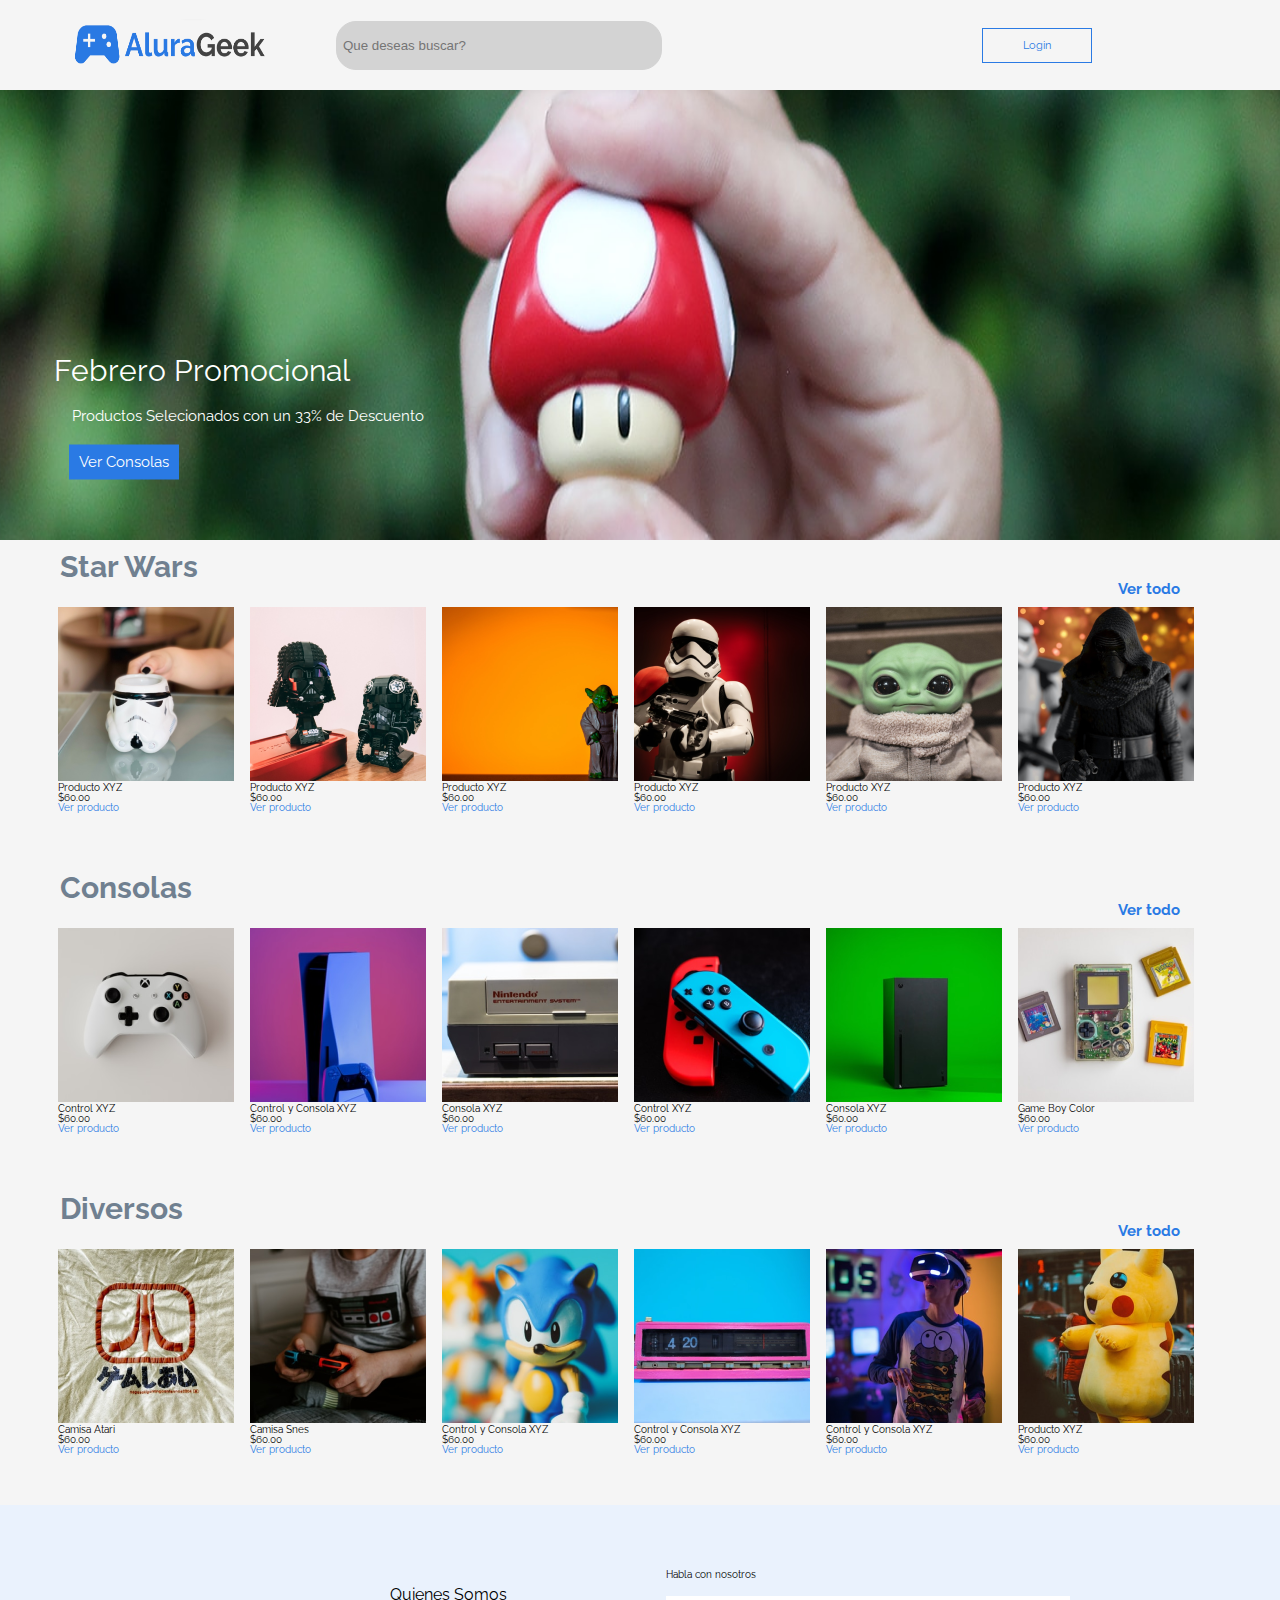
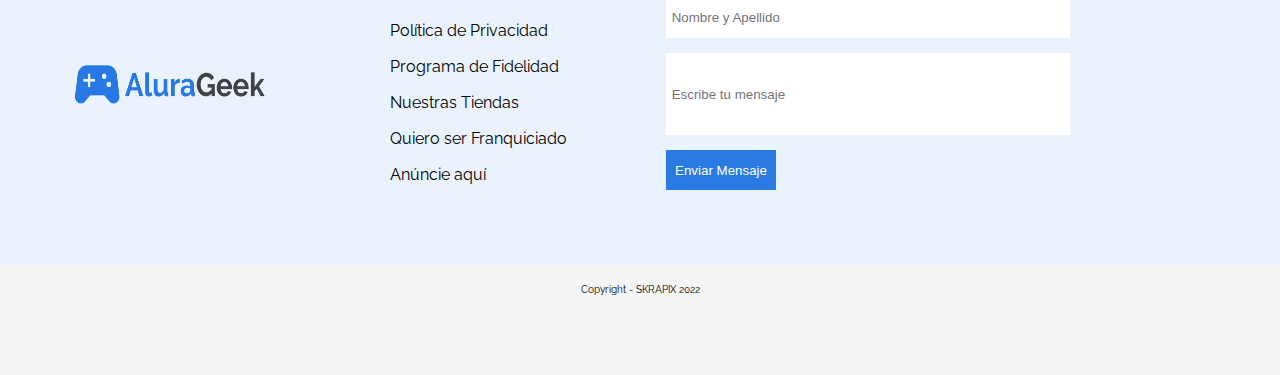
<file: index.html>
<!DOCTYPE html>
<html>
<head>
	<meta charset="utf-8">
	<meta name="viewport" content="width=device-width, initial-scale=1">
	<title>E-Commerce</title>
	<link rel="preconnect" href="https://fonts.googleapis.com">
	<link rel="preconnect" href="https://fonts.gstatic.com" crossorigin>
	<link href="https://fonts.googleapis.com/css2?family=Raleway&display=swap" rel="stylesheet">
    <link rel="stylesheet" type="text/css" href="./css/reset.css">
    <link rel="stylesheet" type="text/css" href="./css/style.css">
</head>
<header class="start">
	<div class="logo-box">
		<img class="logo" src="./img/alura_logo.png" alt="logo">
	</div>
	<div class="search-box">
		<input class="search" type="text" name="search" placeholder=" Que deseas buscar?">
	</div>
	<div class="login-box">
		<a class="login" href="./html/login.html">Login</a>
	</div>
</header>
<body>
	<section class="banner">
		<img src="./img/banner.png" alt="banner">
		<h1 class="info1">Febrero Promocional</h1>
		<p class="info2">Productos Selecionados con un 33% de Descuento</p>
		<a class="info3" href="">Ver Consolas</a>
	</section>
	<section class="products">
		<h1>Star Wars</h1>
		<h3>
			<a class="link" href="">Ver todo</a>
		</h3>
		<div class="items">
			<ul class="products-items">
				<li>
					<img src="./img/sw/sw1.png">
					<h2>Producto XYZ</h2>
					<p>$60.00</p>
					<a class="view" href="">Ver producto</a>
				</li>
				<li>
					<img src="./img/sw/sw2.png">
					<h2>Producto XYZ</h2>
					<p>$60.00</p>
					<a class="view" href="">Ver producto</a>
				</li>
				<li>
					<img src="./img/sw/sw3.png">
					<h2>Producto XYZ</h2>
					<p>$60.00</p>
					<a class="view" href="">Ver producto</a>
				</li>
				<li>
					<img src="./img/sw/sw4.png">
					<h2>Producto XYZ</h2>
					<p>$60.00</p>
					<a class="view" href="">Ver producto</a>
				</li>
				<li>
					<img src="./img/sw/sw5.png">
					<h2>Producto XYZ</h2>
					<p>$60.00</p>
					<a class="view" href="">Ver producto</a>
				</li>
				<li>
					<img src="./img/sw/sw6.png">
					<h2>Producto XYZ</h2>
					<p>$60.00</p>
					<a class="view" href="">Ver producto</a>
				</li>
			</ul>
		</div>
		<h1>Consolas</h1>
		<h3>
			<a class="link" href="">Ver todo</a>
		</h3>
		<div class="items">
			<ul class="products-items">
				<li class="item">
					<img src="./img/console/gaming1.png">
					<h2>Control XYZ</h2>
					<p>$60.00</p>
					<a class="view" href="">Ver producto</a>
				</li>
				<li>
					<img src="./img/console/gaming2.png">
					<h2>Control y Consola XYZ</h2>
					<p>$60.00</p>
					<a class="view" href="">Ver producto</a>
				</li>
				<li>
					<img src="./img/console/gaming3.png">
					<h2>Consola XYZ</h2>
					<p>$60.00</p>
					<a class="view" href="">Ver producto</a>
				</li>
				<li>
					<img src="./img/console/gaming4.png">
					<h2>Control XYZ</h2>
					<p>$60.00</p>
					<a class="view" href="">Ver producto</a>
				</li>
				<li>
					<img src="./img/console/gaming5.png">
					<h2>Consola XYZ</h2>
					<p>$60.00</p>
					<a class="view" href="">Ver producto</a>
				</li>
				<li>
					<img src="./img/console/gaming6.png">
					<h2>Game Boy Color</h2>
					<p>$60.00</p>
					<a class="view" href="">Ver producto</a>
				</li>
			</ul>
		</div>
		<h1>Diversos</h1>
		<h3>
			<a class="link" href="">Ver todo</a>
		</h3>
		<div class="items">
			<ul class="products-items">
				<li>
					<img src="./img/others/other1.png" alt="producto">
					<h2>Camisa Atari</h2>
					<p>$60.00</p>
					<a class="view" href="">Ver producto</a>
				</li>
				<li>
					<img src="./img/others/other2.png" alt="producto">
					<h2>Camisa Snes</h2>
					<p>$60.00</p>
					<a class="view" href="">Ver producto</a>
				</li>
				<li>
					<img src="./img/others/other3.png" alt="producto">
					<h2>Control y Consola XYZ</h2>
					<p>$60.00</p>
					<a class="view" href="">Ver producto</a>
				</li>
				<li>
					<img src="./img/others/other4.png" alt="producto">
					<h2>Control y Consola XYZ</h2>
					<p>$60.00</p>
					<a class="view" href="">Ver producto</a>
				</li>
				<li>
					<img src="./img/others/other5.png" alt="producto">
					<h2>Control y Consola XYZ</h2>
					<p>$60.00</p>
					<a class="view" href="">Ver producto</a>
				</li>
				<li>
					<img src="./img/others/other6.png">
					<h2>Producto XYZ</h2>
					<p>$60.00</p>
					<a class="view" href="">Ver producto</a>
				</li>
			</ul>
		</div>
	</section>
	<section class="contact">
		<div class="logo-box">
			<img class="logo" src="./img/alura_logo.png" alt="foot-logo">
		</div>
		<div class="info">
			<ul class="info-order">
				<li class="order"><a href="">Quienes Somos</a></li>
				<li class="order"><a href="">Política de Privacidad</a></li>
				<li class="order"><a href="">Programa de Fidelidad</a></li>
				<li class="order"><a href="">Nuestras Tiendas</a></li>
				<li class="order"><a href="">Quiero ser Franquiciado</a></li>
				<li class="order"><a href="">Anúncie aquí</a></li>
			</ul>
		</div>
		<div>
			<form class="form">
				<label>Habla con nosotros</label>
				<input id="name" type="text" name="name" placeholder=" Nombre y Apellido">
				<input id="message" type="text" name="message" placeholder=" Escribe tu mensaje">
				<input id="submit" value="Enviar Mensaje" type="submit" name="submit">
			</form>
		</div>
	</section>
</body>
<footer class="footer">
	<h3>Copyright - SKRAPIX 2022</h3>
</footer>
</html>
</file>
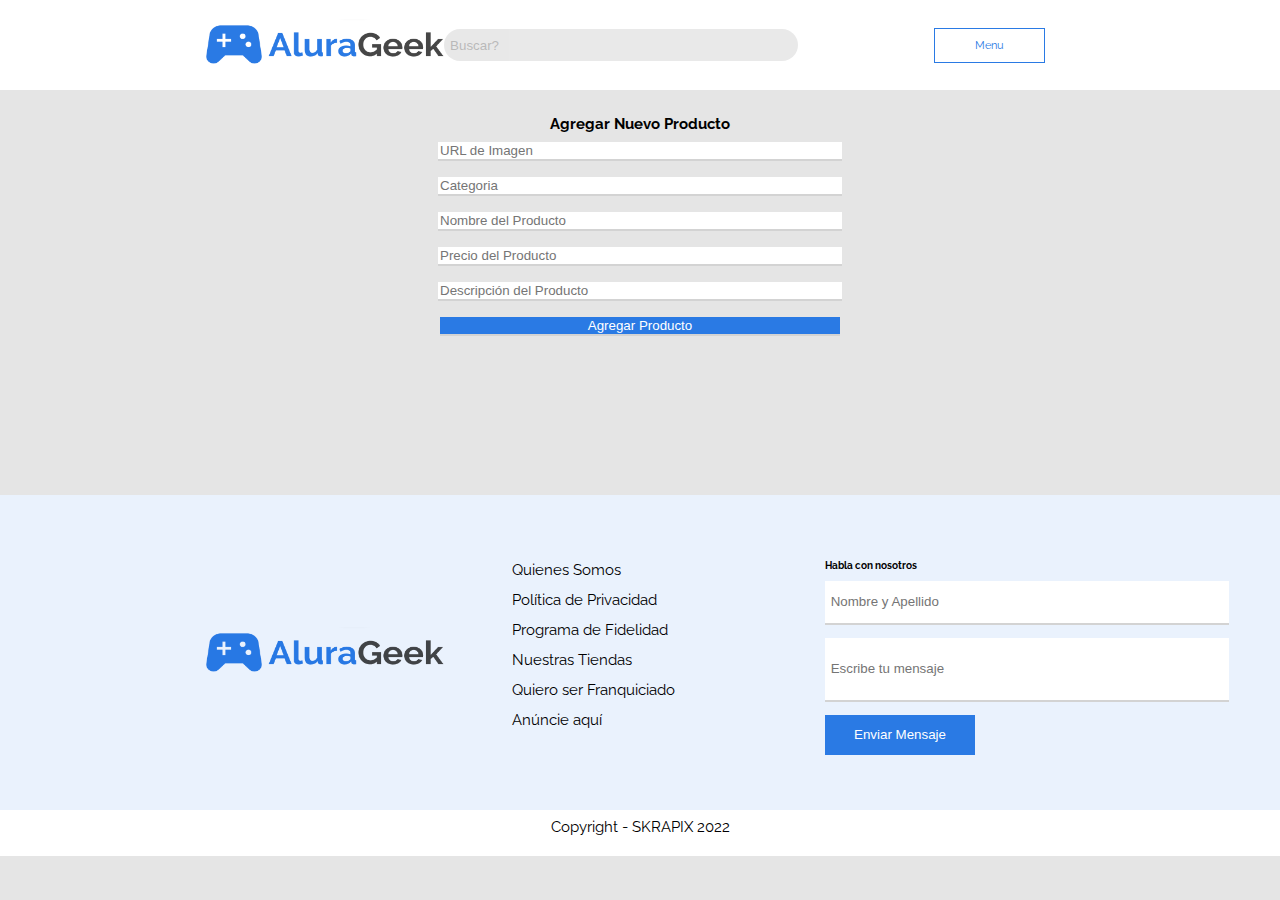
<file: html/add_products.html>
<!DOCTYPE html>
<html>
<head>
	<meta charset="utf-8">
	<meta name="viewport" content="width=device-width, initial-scale=1">
	<title>E-Commerce</title>
	<link rel="preconnect" href="https://fonts.googleapis.com">
	<link rel="preconnect" href="https://fonts.gstatic.com" crossorigin>
	<link href="https://fonts.googleapis.com/css2?family=Raleway&display=swap" rel="stylesheet">
    <link rel="stylesheet" type="text/css" href="../css/reset.css">
    <link rel="stylesheet" type="text/css" href="../css/form.css">
</head>
<header class="header">
	<div class="logo-box">
		<img class="logo" src="../img/alura_logo.png" alt="logo">
	</div>
	<div class="search-box">
		<input class="search" type="text" name="search" placeholder=" Buscar?">
	</div>
	<div class="admin-box">
		<a class="admin" href="./html/login.html">Menu</a>
	</div>
</header>
<body>
	<section id="login" class="login">
		<form id="form" class="form">
			<label id="label">Agregar Nuevo Producto</label>
			<input id="url" type="url" name="url" placeholder="URL de Imagen">
			<input id="category" type="text" name="category" placeholder="Categoria">
			<input id="product" type="text" name="product" placeholder="Nombre del Producto">
			<input id="price" type="text" name="price" placeholder="Precio del Producto">
			<input id="description" type="text" name="description" placeholder="Descripción del Producto">
			<input id="btn-log" VALUE="Agregar Producto" type="submit" name="enter">
		</form>
		<div>
			<p id="notify-Email" class="notify-Email">El email o el password no son validos.</p>
		</div>
	</section>
	<section class="contact">
		<div class="logo-box2">
			<img class="logo" src="../img/alura_logo.png" alt="foot-logo">
		</div>
		<div class="info-box">
			<ul class="info">
				<li class="order"><a href="">Quienes Somos</a></li>
				<li class="order"><a href="">Política de Privacidad</a></li>
				<li class="order"><a href="">Programa de Fidelidad</a></li>
				<li class="order"><a href="">Nuestras Tiendas</a></li>
				<li class="order"><a href="">Quiero ser Franquiciado</a></li>
				<li class="order"><a href="">Anúncie aquí</a></li>
			</ul>
		</div>
		<div>
			<form class="contact-form">
				<label>Habla con nosotros</label>
				<input id="name" type="text" name="name" placeholder=" Nombre y Apellido" required>
				<input id="message" type="text" name="message" placeholder=" Escribe tu mensaje" required>
				<input id="submit" value="Enviar Mensaje" type="submit" name="submit" required>
			</form>
		</div>
	</section>
</body>
<footer class="footer">
	<h3>Copyright - SKRAPIX 2022</h3>
</footer>
<script src="../js/script.js"></script>
</html>
</file>
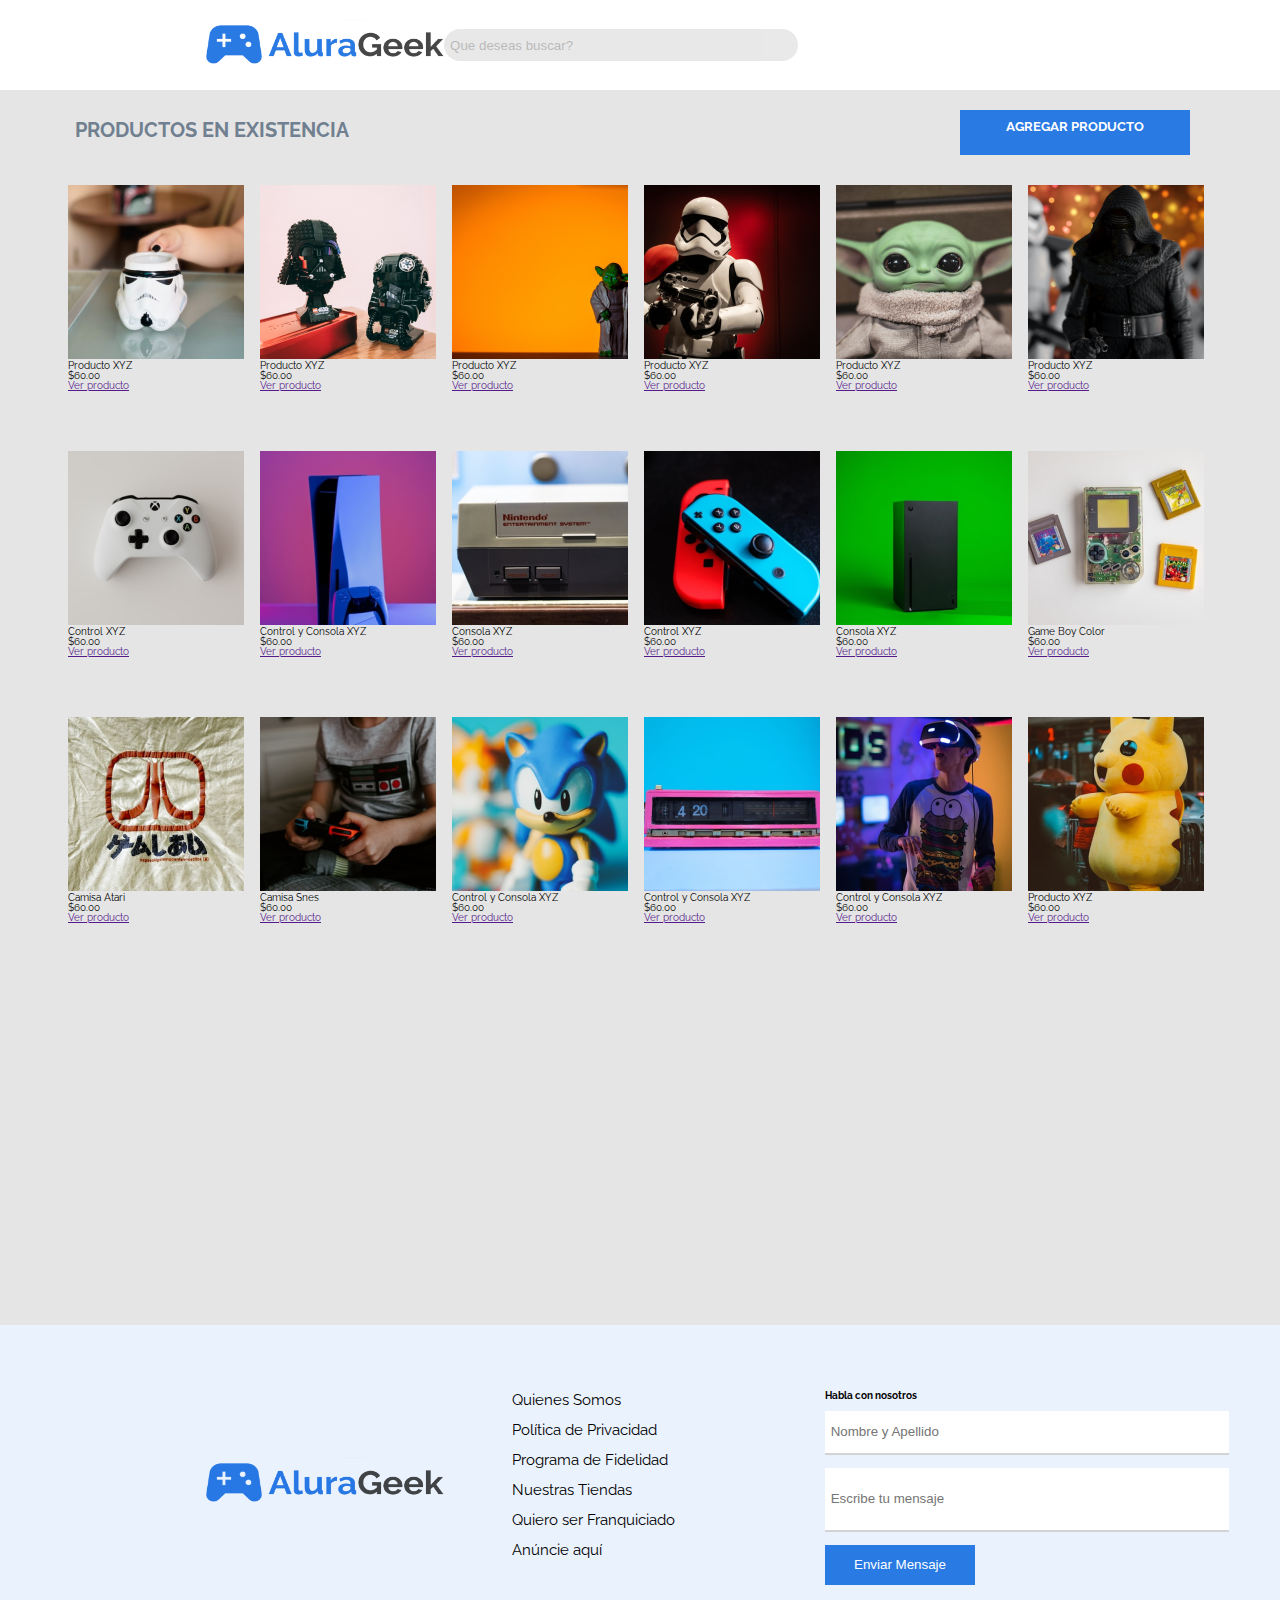
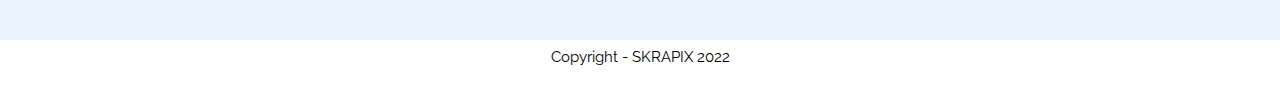
<file: html/all_products.html>
<!DOCTYPE html>
<html>
<head>
	<meta charset="utf-8">
	<meta name="viewport" content="width=device-width, initial-scale=1">
	<title>E-Commerce</title>
	<link rel="preconnect" href="https://fonts.googleapis.com">
	<link rel="preconnect" href="https://fonts.gstatic.com" crossorigin>
	<link href="https://fonts.googleapis.com/css2?family=Raleway&display=swap" rel="stylesheet">
    <link rel="stylesheet" type="text/css" href="../css/reset.css">
    <link rel="stylesheet" type="text/css" href="../css/form.css">
</head>
<header class="header">
	<div class="logo-box">
		<img class="logo" src="../img/alura_logo.png" alt="logo">
	</div>
	<div class="search-box">
		<input class="search" type="text" name="search" placeholder=" Que deseas buscar?">
	</div>
</header>
<body>
	<section id="logued" class="logued">
        <div class="info-log-box">
            <h1 class="logued-info">PRODUCTOS EN EXISTENCIA</h1>
            <a class="add-btn" href="">AGREGAR PRODUCTO</a>
        </div>
		<div class="products">
			<ul class="products-items">
				<li class="items">
					<img src="../img/sw/sw1.png">
					<h2>Producto XYZ</h2>
					<p>$60.00</p>
					<a class="view" href="">Ver producto</a>
				</li>
				<li>
					<img src="../img/sw/sw2.png">
					<h2>Producto XYZ</h2>
					<p>$60.00</p>
					<a class="view" href="">Ver producto</a>
				</li>
				<li>
					<img src="../img/sw/sw3.png">
					<h2>Producto XYZ</h2>
					<p>$60.00</p>
					<a class="view" href="">Ver producto</a>
				</li>
				<li>
					<img src="../img/sw/sw4.png">
					<h2>Producto XYZ</h2>
					<p>$60.00</p>
					<a class="view" href="">Ver producto</a>
				</li>
				<li>
					<img src="../img/sw/sw5.png">
					<h2>Producto XYZ</h2>
					<p>$60.00</p>
					<a class="view" href="">Ver producto</a>
				</li>
				<li>
					<img src="../img/sw/sw6.png">
					<h2>Producto XYZ</h2>
					<p>$60.00</p>
					<a class="view" href="">Ver producto</a>
				</li>
			</ul>
		</div>
		<div class="products">
			<ul class="products-items">
				<li class="items">
					<img src="../img/console/gaming1.png">
					<h2>Control XYZ</h2>
					<p>$60.00</p>
					<a class="view" href="">Ver producto</a>
				</li>
				<li class="items">
					<img src="../img/console/gaming2.png">
					<h2>Control y Consola XYZ</h2>
					<p>$60.00</p>
					<a class="view" href="">Ver producto</a>
				</li>
				<li class="items">
					<img src="../img/console/gaming3.png">
					<h2>Consola XYZ</h2>
					<p>$60.00</p>
					<a class="view" href="">Ver producto</a>
				</li>
				<li class="items">
					<img src="../img/console/gaming4.png">
					<h2>Control XYZ</h2>
					<p>$60.00</p>
					<a class="view" href="">Ver producto</a>
				</li>
				<li class="items">
					<img src="../img/console/gaming5.png">
					<h2>Consola XYZ</h2>
					<p>$60.00</p>
					<a class="view" href="">Ver producto</a>
				</li>
				<li class="items">
					<img src="../img/console/gaming6.png">
					<h2>Game Boy Color</h2>
					<p>$60.00</p>
					<a class="view" href="">Ver producto</a>
				</li>
			</ul>
		</div>
		<div class="products">
			<ul class="products-items">
				<li class="items">
					<img src="../img/others/other1.png" alt="producto">
					<h2>Camisa Atari</h2>
					<p>$60.00</p>
					<a class="view" href="">Ver producto</a>
				</li>
				<li class="items">
					<img src="../img/others/other2.png" alt="producto">
					<h2>Camisa Snes</h2>
					<p>$60.00</p>
					<a class="view" href="">Ver producto</a>
				</li>
				<li class="items">
					<img src="../img/others/other3.png" alt="producto">
					<h2>Control y Consola XYZ</h2>
					<p>$60.00</p>
					<a class="view" href="">Ver producto</a>
				</li>
				<li class="items">
					<img src="../img/others/other4.png" alt="producto">
					<h2>Control y Consola XYZ</h2>
					<p>$60.00</p>
					<a class="view" href="">Ver producto</a>
				</li>
				<li class="items">
					<img src="../img/others/other5.png" alt="producto">
					<h2>Control y Consola XYZ</h2>
					<p>$60.00</p>
					<a class="view" href="">Ver producto</a>
				</li>
				<li class="items">
					<img src="../img/others/other6.png">
					<h2>Producto XYZ</h2>
					<p>$60.00</p>
					<a class="view" href="">Ver producto</a>
				</li>
			</ul>
		</div>
		<div>
			<p id="notify-Email" class="notify-Email">El email o el password no son validos.</p>
		</div>
	</section>
	<section class="contact">
		<div class="logo-box2">
			<img class="logo" src="../img/alura_logo.png" alt="foot-logo">
		</div>
		<div class="info-box">
			<ul class="info">
				<li class="order"><a href="">Quienes Somos</a></li>
				<li class="order"><a href="">Política de Privacidad</a></li>
				<li class="order"><a href="">Programa de Fidelidad</a></li>
				<li class="order"><a href="">Nuestras Tiendas</a></li>
				<li class="order"><a href="">Quiero ser Franquiciado</a></li>
				<li class="order"><a href="">Anúncie aquí</a></li>
			</ul>
		</div>
		<div>
			<form class="contact-form">
				<label>Habla con nosotros</label>
				<input id="name" type="text" name="name" placeholder=" Nombre y Apellido" required>
				<input id="message" type="text" name="message" placeholder=" Escribe tu mensaje" required>
				<input id="submit" value="Enviar Mensaje" type="submit" name="submit" required>
			</form>
		</div>
	</section>
</body>
<footer class="footer">
	<h3>Copyright - SKRAPIX 2022</h3>
</footer>
</html>
</file>
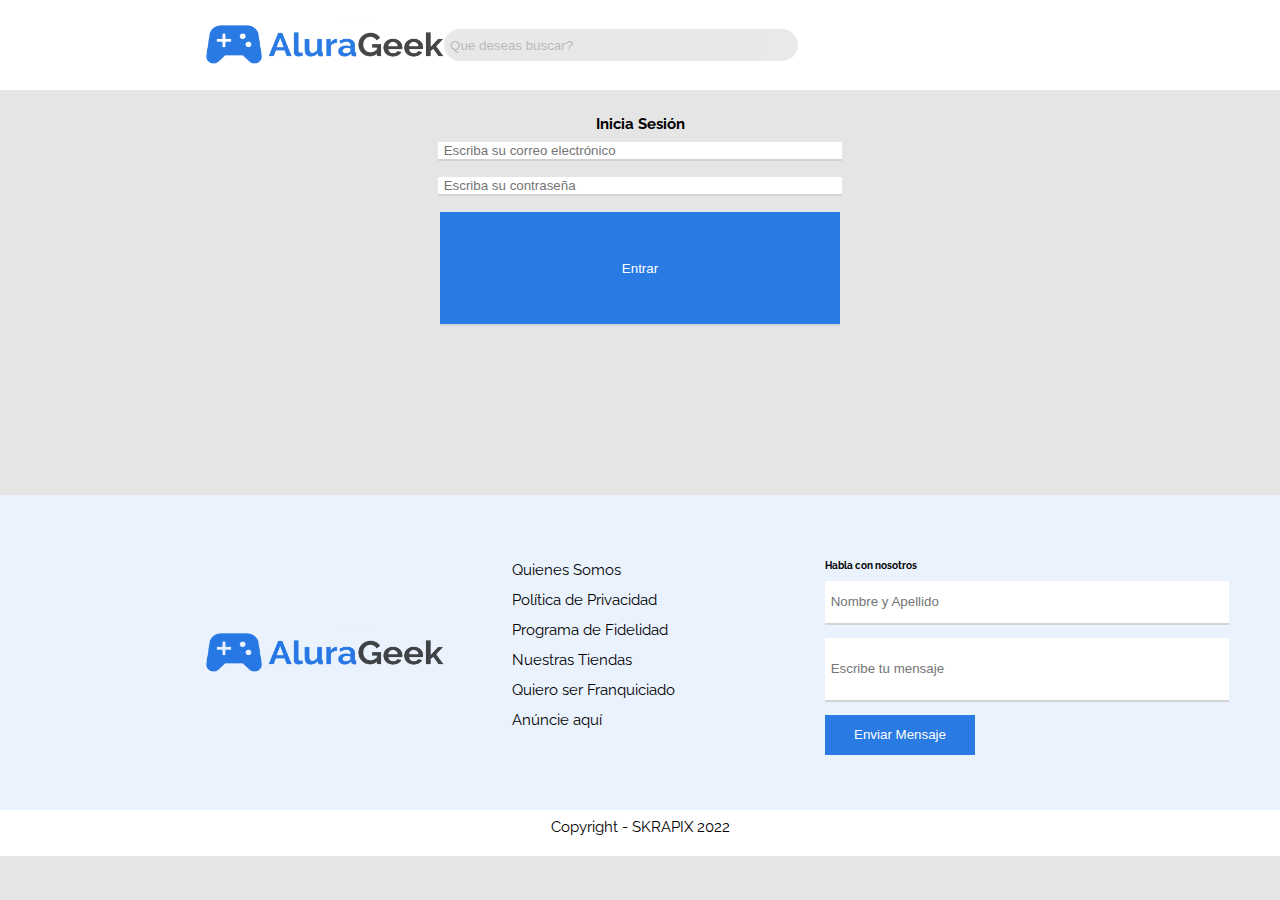
<file: html/login.html>
<!DOCTYPE html>
<html>
<head>
	<meta charset="utf-8">
	<meta name="viewport" content="width=device-width, initial-scale=1">
	<title>E-Commerce</title>
	<link rel="preconnect" href="https://fonts.googleapis.com">
	<link rel="preconnect" href="https://fonts.gstatic.com" crossorigin>
	<link href="https://fonts.googleapis.com/css2?family=Raleway&display=swap" rel="stylesheet">
    <link rel="stylesheet" type="text/css" href="../css/reset.css">
    <link rel="stylesheet" type="text/css" href="../css/form.css">
</head>
<header class="header">
	<div class="logo-box">
		<img class="logo" src="../img/alura_logo.png" alt="logo">
	</div>
	<div class="search-box">
		<input class="search" type="text" name="search" placeholder=" Que deseas buscar?">
	</div>
</header>
<body>
	<section id="login" class="login">
		<form id="form" class="form">
			<label id="label">Inicia Sesión</label>
			<input id="email" type="text" name="email" placeholder=" Escriba su correo electrónico">
			<input id="password" type="text" name="password" placeholder=" Escriba su contraseña">
			<input id="btn-log" VALUE="Entrar" type="submit" name="enter">
		</form>
		<div>
			<p id="notify-Email" class="notify-Email">El email o el password no son validos.</p>
		</div>
	</section>
	<section class="contact">
		<div class="logo-box2">
			<img class="logo" src="../img/alura_logo.png" alt="foot-logo">
		</div>
		<div class="info-box">
			<ul class="info">
				<li class="order"><a href="">Quienes Somos</a></li>
				<li class="order"><a href="">Política de Privacidad</a></li>
				<li class="order"><a href="">Programa de Fidelidad</a></li>
				<li class="order"><a href="">Nuestras Tiendas</a></li>
				<li class="order"><a href="">Quiero ser Franquiciado</a></li>
				<li class="order"><a href="">Anúncie aquí</a></li>
			</ul>
		</div>
		<div>
			<form class="contact-form">
				<label>Habla con nosotros</label>
				<input id="name" type="text" name="name" placeholder=" Nombre y Apellido" required>
				<input id="message" type="text" name="message" placeholder=" Escribe tu mensaje" required>
				<input id="submit" value="Enviar Mensaje" type="submit" name="submit" required>
			</form>
		</div>
	</section>
</body>
<footer class="footer">
	<h3>Copyright - SKRAPIX 2022</h3>
</footer>
<script src="../js/script.js"></script>
</html>
</file>
<file: css/style.css>
html {
    margin: 0;
    padding: 0;
    background: #F5F5F5;
    display: flex;
    font-size: 10px;
    font-family: 'Raleway';
}
/* Web View */
.start {
    width: 100vw;
    height: 10vh;
    display: flex;
    justify-content: space-between;
    align-items: center;
}
.start div {
    width: 30vw;
}
.logo {
    width: 200px;
    height: 50px;
    padding-left: 7rem;
}
.search-box {
    padding-left: 3vw;
}
.search-box input {
    width: 25vw;
    height: 5vh;
    background-color: lightgrey;
    border: 1px solid lightgray;
    border-radius: 20px;
}
.login-box {
    padding-left: 25vw;
}
.login {
    width: 30px;
    border:1px solid #2A7AE4;
    padding: 1rem 4rem 1rem 4rem;
    text-decoration: none;
    font-size: 11px;
    color:#2A7AE4;
}
.banner{
    position:relative;
    display: inline-block;
    text-align: left;
}
.banner img {
    width: 100vw;
    height: 50vh;
}
.banner h1 {
    font-size: 3rem;
    color:white;
    margin: 1rem;
    position:absolute;
    top: 60%;
    left: 15%;
    transform: translate(-50%, -50%);
}
.banner p {
    font-size: 1.5rem;
    color:white;
    margin: 1rem;
    position:absolute;
    top: 70%;
    left: 23.8rem;
    transform: translate(-50%, -50%);
}
.banner a {
    font-size: 1.5rem;
    color:white;
    background-color: #2A7AE4;
    margin: 1rem;
    padding: 1rem;
    position:absolute;
    top: 80%;
    left: 11.4rem;
    transform: translate(-50%, -50%);
    text-decoration: none;
}
.products h1 {
    width: 90%;
    padding-top: 1rem;
    margin-left: 6rem;
    font-size: 30px;
    font-weight: bold;
    color: slategrey;
}
.products h3 {
    text-align: right;
    margin-right: 10rem;
    font-size: 15px;
}
.link {
    text-decoration: none;
    color: #2A7AE4;
    font-weight: bolder;
}
.items {
    justify-content: center;
    padding: 1rem 5rem 5rem 5rem
}
.products-items {
    width: 90vw;
    display: flex;
    justify-content: space-around;
}
.view {
    color:#2A7AE4;
    text-decoration: none;
}
.contact {
    width: 100vw;
    height: 40vh;
    font-size: medium;
    display: flex;
    background: #EAF2FD;
    align-items: center;
}
.contact img{
    width: 200px;
    height: 50px;
    padding-right: 10rem;
}
.order {
    padding-right: 5vw;
    margin:20px;
}
.order a{
    text-decoration: none;
    color:black
}
.form input{
    display: flex;
    flex-direction: column;
    border:none;
    margin: 15px;
    width: 400px;
    height: 40px;
}
.form label {
    margin:15px;
    font-size:10px
}
#message{
    height: 80px;
}
#submit {
    max-width: 110px;
    max-height: 40px;
    height: 40px;
    background-color: #2A7AE4;
    color: white;
}
.footer {
    height: 10vh;
    padding-top:20px;
    align-items: center;
    text-align: center;
}
/*Tablet View*/
@media screen and (max-width: 768px) {
    .start {
        justify-content: space-evenly;
        width: 90vw;
    }
    .start img {
        margin-left: 5rem;
    }
    .start input {
        margin-left: 10rem;
    }
    .start a {
        margin-right: 7rem;
    }
    .banner img {
        height: 25vh;
    }
    .banner h1 {
        top: 40%;
        left: 20.5rem;
    }
    .banner p {
        top: 55%;
        left: 23.7rem;
    }
    .banner a {
        top: 75%;
        left: 11.5rem;
    }
    .products-items {
        flex-wrap: wrap;
    }
    .products-items li {
        margin-bottom: 2rem;
        margin-right: 2rem;
    }
    .products h1 {
        margin-left: 7.5rem;
    }
    .contact {
        height: 20%;
        flex-direction: column;
    }
    .contact ul {
        margin-left: 10rem;
    }
}
/*Mobile View*/
@media screen and (max-width: 414px) {
    .start {
        width: 65vw;
    }
    .start img {
        width: 80%;
        height: auto;
    }
    .start input {
        width: 120px;
        margin-left: 12rem;
    }
    .start a {
        margin-left: 3rem;
        margin-bottom: 1rem;
    }
    .banner img {
        height: 30vw;
        opacity: 150%;
    }
    .banner h1 {
        width: 50vw;
        top: 40%;
        left: 20rem;
        font-size: 20px;
        font-weight: bolder;
        color:white;
    }
    .banner p {
        width: 300px;
        top: 52%;
        left: 24.8rem;
        font-size: 11px;
        color:white;
    }
    .banner a {
        top: 73%;
        left: 15.2rem;
    }
    .products-items {
        flex-wrap: wrap;
        padding-left: 0;
    }
    .products-items li {
        margin-bottom: 2rem;
    }
    .products h1 {
        margin-left: 13.5rem;
    }

    .contact {
        height: 10%;
        flex-direction: column;
        justify-content: space-evenly;
    }
    .contact img {
        width: 100px;
        height: 25px;
    }
    .contact ul {
        margin-left: 10rem;
    }
    .footer h3 {
        margin-right: 4rem;
    }
}
</file>
<file: css/form.css>
html {
    margin: 0;
    padding: 0;
    display: flex;
    background-color: #E5E5E5;
    font-size: 10px;
    font-family: 'Raleway';
}
/* Web View */
.header {
    width: 100vw;
    height: 10vh;
    display:flex;
    align-items: center;
    background-color: white;
}
.logo-box {
    width: 23vw;
    justify-self: left;
}
.logo {
    width: 250px;
    height: 50px;
    margin-left: 20rem;
}
.search-box {
    width: 50vw;
}
.search {
    width: 350px;
    height: 30px;
    margin-left: 15rem;
    border: none;
    border-radius: 20px;
    background-color: lightgrey;
    opacity: 50%;
}
.admin-box {
    width: 25vw;
}
.admin {
    border:1px solid #2A7AE4;
    padding: 1rem 4rem 1rem 4rem;
    text-decoration: none;
    font-size: 11px;
    color:#2A7AE4;
}
.login {
    width: 100vw;
    height: 45vh;
}
.logued {
    width: 100vw;
    height: 135vh;
}
.info-log-box {
    width: 100vw;
    height: 5vh;
    margin-top: 20px;
    margin-bottom: 20px;
    display:flex;
    justify-content: space-between;
}
.logued-info {
    width: 50%;
    padding-top: 1rem;
    margin-left: 7.5rem;
    font-size: 20px;
    font-weight: bold;
    color: slategrey;
}
.add-btn {
    width: 150px;
    margin-right: 9rem;
    background-color:#2A7AE4;
    padding: 1rem 4rem 1rem 4rem;
    text-decoration: none;
    text-align: center;
    font-size: 13px;
    font-weight: bolder;
    color:white;
}
.form {
    display: flex;
    flex-direction: column;
    max-width: 30vw;
    max-height: 25vh;
    padding-left: 35vw;
    padding-top: 3vh;
    text-align: center;
}
.form label {
    font-size: 15px;
    font-weight: bolder;
    padding-bottom: 1rem;
}
.form input {
    width: 400px;
    align-self: center;
    margin-bottom: 2vh;
    border: none;
    box-shadow: 0 2px lightgrey;
    outline: none;
}
.invalid-input {
    border: 1px solid red;
    opacity: 1;
    background-color: lightpink;
}
.notify-Email {
    display: none;
    margin-top: 1em;
    margin-left: 48rem;
    font-size: 15px;
    width: 400px;
    text-align: center;
    align-content: center;
    color: red;
    border: 5px solid lightpink;
    background-color: lightpink;
}
#btn-log {
    width: 400px;
    height: 15rem;
    text-align: center;
    align-self: center;
    border: none;
    background-color: #2A7AE4;
    color:white;
}
.products {
    justify-content: center;
    padding: 1rem 1rem 5rem 6rem;
}
.products-items {
    width: 90vw;
    display: flex;
    justify-content: space-around;
}
.contact {
    width: 100vw;
    height: 35vh;
    display: flex;
    align-items: center;
    background-color: #EAF2FD;
}
.logo-box2 {
    width: 40vw;
    justify-self: left;
}
.order {
    padding-right: 15rem;
    margin-bottom: 1.5rem;
}
.order a {
    font-size: 15px;
    text-decoration: none;
    color: black;
    margin-bottom: 5rem;
}
.contact-form {
    display: flex;
    flex-direction: column;
    margin-top: 25px;
}
.contact-form label {
    margin-bottom: 1rem;
    font-weight: bold;
}
.contact-form input {
    border:none;
    margin-bottom: 15px;
    width: 400px;
    height: 40px;
    box-shadow: 0 2px lightgrey;
}
#message {
    height: 60px;
}
#submit {
    width: 150px;
    box-shadow: none;
    background-color: #2A7AE4;
    color: white;
}
.footer {
    height: 4vh;
    background-color: white;
    text-align: center;
    padding-top: 1rem;
    font-size: 15px;
}
/* Tablet View */
@media screen and (max-width:768px) {
    .login {
        height: 30vh;
    }
    .logo-box {
        width: 17vw;
    }
    .logo {
        width: 150px;
        height: 30px;
        margin-left: 5rem;
    }
    .search-box {
        padding-right: 6rem;
        padding-left: 0;
        justify-content: left;
    }
    .search {
        width: 200px;
    }
    .logued {
        height: 140vh;
    }
    .logued-info {
        margin-left: 7rem;
    }
    .add-btn {
        margin-right: 6.5rem;
    }
    .products {
        padding-bottom: 1rem;
        padding-left: 4rem;
    }
    .products-items {
        flex-wrap: wrap;
    }
    .items {
        padding-bottom: 1rem;
    }
    .form input {
        width: 600px;
        height: 50px;
    }
    #btn-log {
        width: 600px;
        height: 50px;
    }
    .contact {
        height: 30vh;
    }
    .order {
        padding-right: 5rem;
    }
    .contact-form {
        margin-right: 5rem;
    }
    .contact-form input {
        width: 250px;
    }
}
/* Mobile View */
@media screen and (max-width:360px) {
    .login {
        height: 40vh;
    }
    .logo {
        width: 100px;
        height: 20px;
        margin-left: 1rem;
    }
    .logo-box {
        width: 1%;
    }
    .search-box {
        width: 17%;
    }
    .search {
        padding-left: 0px;
        width: 50px;
    }
    .admin-box {
        width: 20%;
        padding-left: 11rem;
    }
    .logued {
        height: 86%;
    }
    .info-log-box {
        flex-direction: column;
    }
    .logued-info {
        width: 100%;
        margin-left: 3.5rem;
        margin-bottom: 1rem;
    }
    .add-btn {
        margin-left: 6rem;
    }
    .products {
        padding-bottom: 1rem;
        padding-left: 1rem;
    }
    .items {
        padding-top: 2rem;
        padding-bottom: 1rem;
    }
    .form input {
        width: 300px;
        height: 50px;
    }
    #btn-log {
        width: 300px;
        height: 50px;
    }
    .contact {
        height: 65vh;
        flex-direction: column;
    }
    .logo-box2 {
        width: 25vw;
        margin-right: 100px;
        padding-top: 20px;
    }
    .order {
        margin-top: 15px;
        margin-bottom: 20px;
        padding-left: 80px;
    }
    .contact-form {
        margin-left: 5rem;
    }
    .contact-form input {
        width: 250px;
    }
}
</file>
